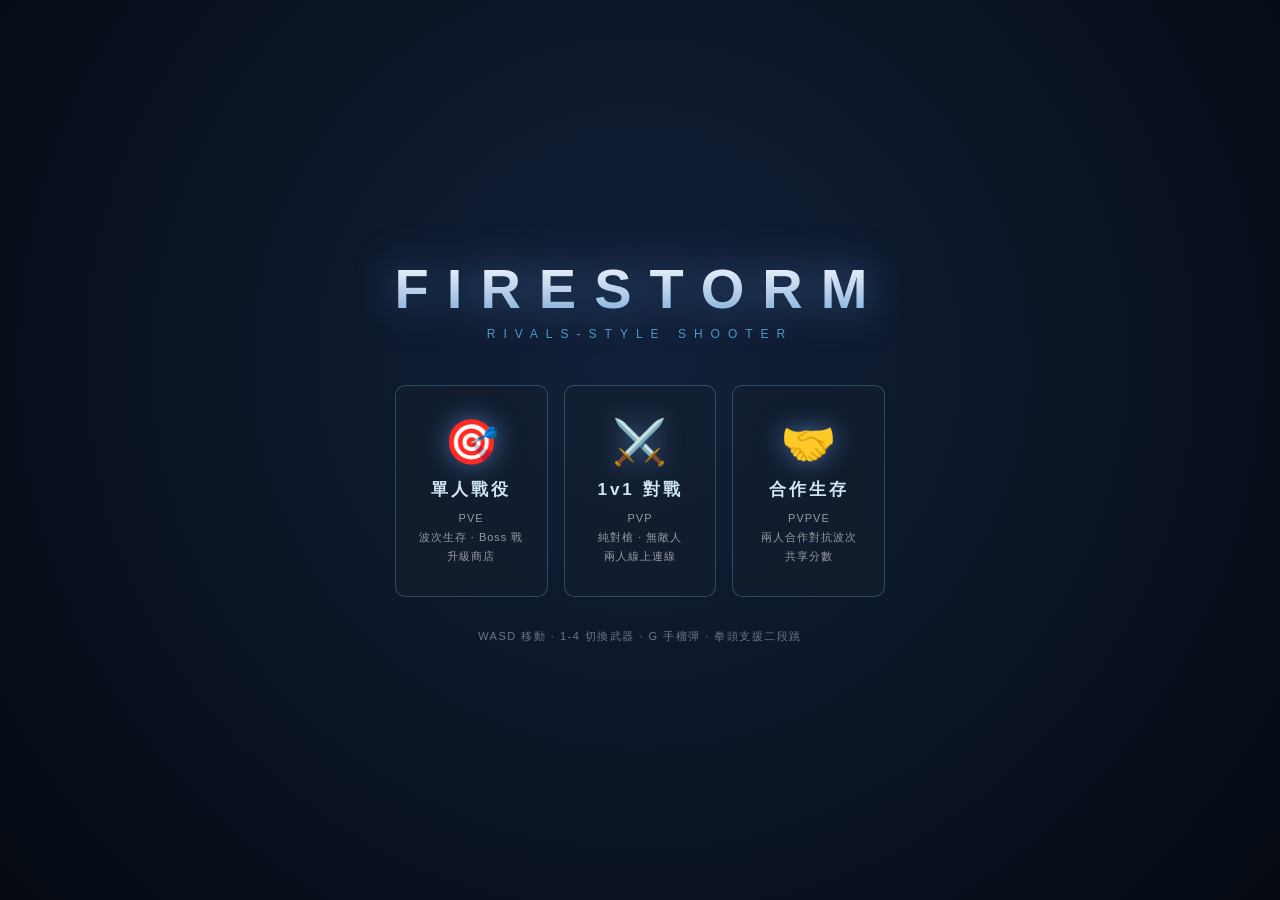
<file: index.html>
<!DOCTYPE html>
<html lang="zh-TW">
<head>
<meta charset="UTF-8">
<meta name="viewport" content="width=device-width,initial-scale=1">
<title>FIRESTORM</title>
<style>
*{margin:0;padding:0;box-sizing:border-box}
html,body{width:100%;height:100%;overflow:hidden;background:#000;
  font-family:"Segoe UI",-apple-system,Roboto,sans-serif;color:#fff}
body{display:flex;align-items:center;justify-content:center;
  background:radial-gradient(circle at 50% 40%, #12203a 0%, #050a12 100%)}
.wrap{text-align:center;max-width:900px;padding:20px}
h1{font-size:56px;letter-spacing:18px;font-weight:800;
  background:linear-gradient(180deg,#fff,#7aa7d8);-webkit-background-clip:text;
  background-clip:text;color:transparent;filter:drop-shadow(0 0 20px rgba(100,180,255,.5));
  margin-bottom:6px}
.sub{font-size:12px;letter-spacing:8px;color:#6cf;opacity:.7;margin-bottom:44px}
.grid{display:grid;grid-template-columns:repeat(3,1fr);gap:16px;margin:20px 0}
a.card{display:block;padding:30px 20px;border:1px solid rgba(120,180,220,.3);
  border-radius:10px;cursor:pointer;transition:all .18s;text-decoration:none;
  background:rgba(20,32,46,.55);color:#fff}
a.card:hover{border-color:rgba(120,220,255,.9);transform:translateY(-4px);
  box-shadow:0 12px 40px rgba(80,160,230,.3)}
.icon{font-size:44px;display:block;margin-bottom:10px;
  filter:drop-shadow(0 0 12px rgba(120,180,255,.5))}
.name{font-size:17px;font-weight:800;letter-spacing:3px;color:#cfe6f5}
.desc{font-size:11px;opacity:.55;margin-top:8px;letter-spacing:1px;line-height:1.7}
.hint{font-size:11px;opacity:.4;margin-top:32px;letter-spacing:1.5px}
</style>
</head>
<body>
<div class="wrap">
  <h1>FIRESTORM</h1>
  <div class="sub">RIVALS-STYLE SHOOTER</div>
  <div class="grid">
    <a class="card" href="pve.html">
      <span class="icon">🎯</span>
      <div class="name">單人戰役</div>
      <div class="desc">PVE<br>波次生存 · Boss 戰<br>升級商店</div>
    </a>
    <a class="card" href="pvp.html">
      <span class="icon">⚔️</span>
      <div class="name">1v1 對戰</div>
      <div class="desc">PVP<br>純對槍 · 無敵人<br>兩人線上連線</div>
    </a>
    <a class="card" href="pvpve.html">
      <span class="icon">🤝</span>
      <div class="name">合作生存</div>
      <div class="desc">PVPVE<br>兩人合作對抗波次<br>共享分數</div>
    </a>
  </div>
  <div class="hint">WASD 移動 · 1-4 切換武器 · G 手榴彈 · 拳頭支援二段跳</div>
</div>
</body>
</html>
</file>
